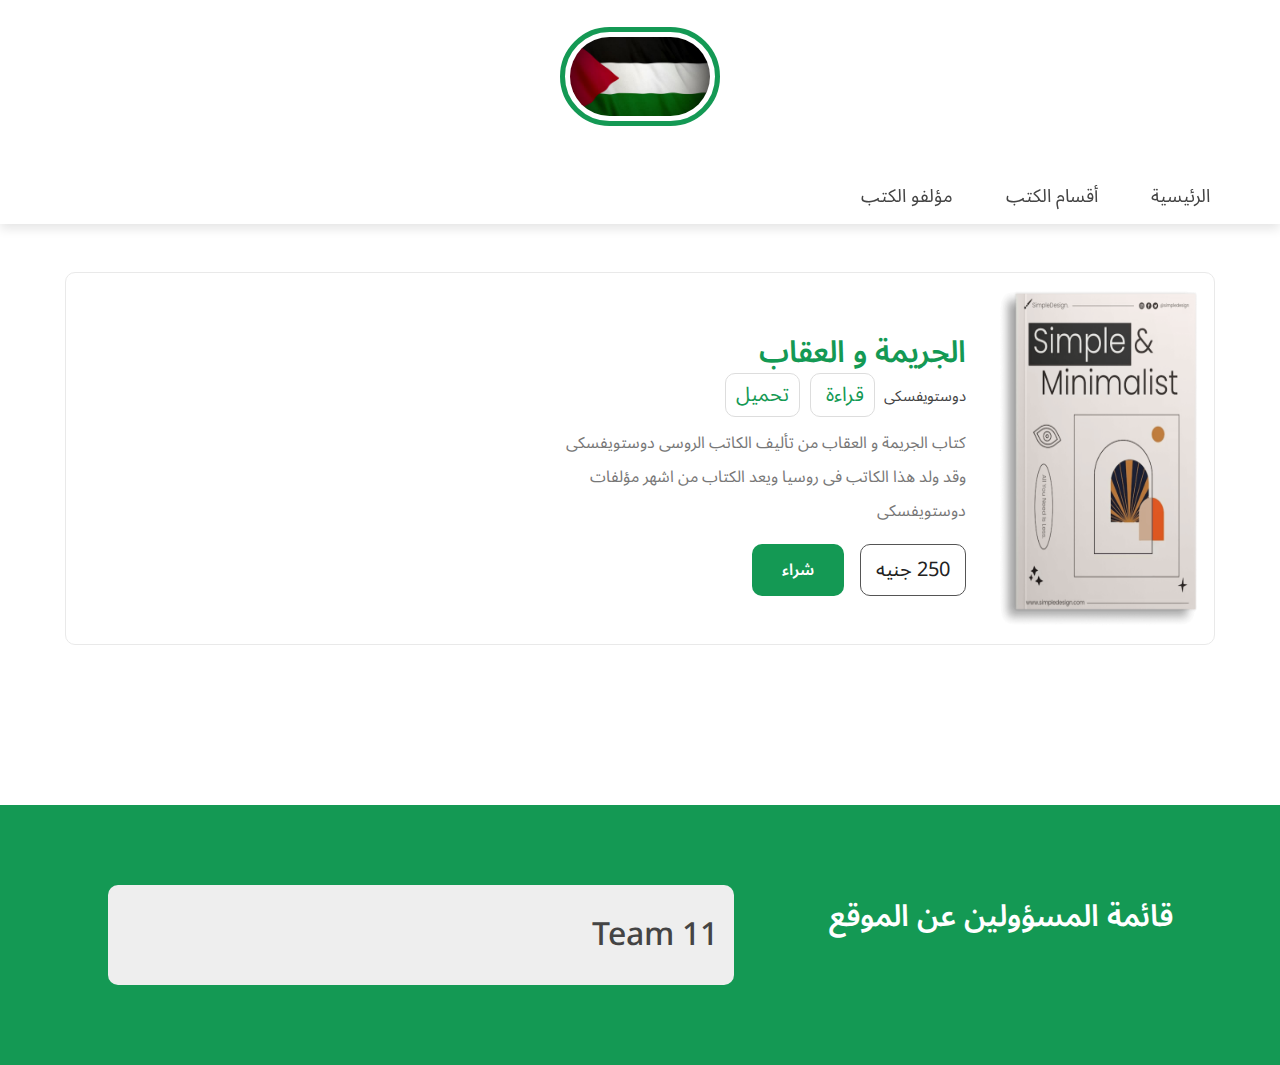
<file: buybook.html>
<!DOCTYPE html>
<html lang="en">
  <head>
    <meta charset="UTF-8" />
    <meta name="viewport" content="width=device-width, initial-scale=1.0" />
    <link rel="stylesheet" href="assets/css/style.css" />
    <title>شراء الكتاب | دار فلطسين للكتب</title>
  </head>
  <body>
    <!-- Start Header -->
    <header class="header" id="header">
      <nav class="nav container">
        <!-- logo -->
        <a href="#" class="nav__logo"
          ><img src="assets/imgs/logo.jpg" alt="logo" />

          <div class="free__p">#فلسطين_حرة</div>
        </a>

        <!-- menu -->
        <div class="nav__menu" id="nav-menu">
          <ul class="nav__list">
            <li class="nav__item">
              <a href="index.html" class="nav__link"
                ><i class="fa-solid fa-house-chimney-window"></i> الرئيسية</a
              >
            </li>
            <li class="nav__item">
              <a href="categoris.html" class="nav__link"
                ><i class="fa-solid fa-map"></i> أقسام الكتب</a
              >
            </li>
            <li class="nav__item">
              <a href="index.html#authors" class="nav__link"
                ><i class="fa-solid fa-pen-ruler"></i> مؤلفو الكتب</a
              >
            </li>
          </ul>

          <!-- <div class="buttons">
            <a href="login.html" class="btn btn-ghost"
              ><i class="fa-solid fa-right-to-bracket"></i> دخول</a
            >
            <a href="register.html" class="btn"
              ><i class="fa-solid fa-user"></i> إنشاء حساب</a
            >
          </div> -->
        </div>
      </nav>
    </header>
    <!-- End Header -->

    <!-- main -->
    <main class="main">
      <section class="buybook section">
        <div class="buybook__container container">
          <div class="buybook__item">
            <img src="assets/imgs/book-2.png" alt="" class="buybook__img" />

            <div class="buybook__content">
              <h3 class="buybook__title">الجريمة و العقاب</h3>
              <p class="buybook__writer">
                دوستويفسكى
                <a href="assets/amir.pdf" target="_blank">قراءة </a>
                <a href="assets/amir.pdf" download>تحميل </a>
              </p>
              <p class="buybook__description">
                كتاب الجريمة و العقاب من تأليف الكاتب الروسى دوستويفسكى وقد ولد
                هذا الكاتب فى روسيا ويعد الكتاب من اشهر مؤلفات دوستويفسكى
              </p>
              <div class="buybook__action">
                <span class="buybook__price">250 جنيه</span>
                <a href="#" class="buybook__button">شراء</a>
              </div>
            </div>
          </div>
        </div>
      </section>
    </main>

    <!-- footer -->
    <footer class="section footer">
      <div class="footer__container container">
        <div class="footer__right">
          <h2 class="footer__title">قائمة المسؤولين عن الموقع</h2>
          <i class="fa-solid fa-heart"></i>
        </div>

        <div class="footer__names">
          <h1>Team 11</h1>
        </div>
      </div>
    </footer>
    <script src="assets/js/main.js"></script>
  </body>
</html>
</file>
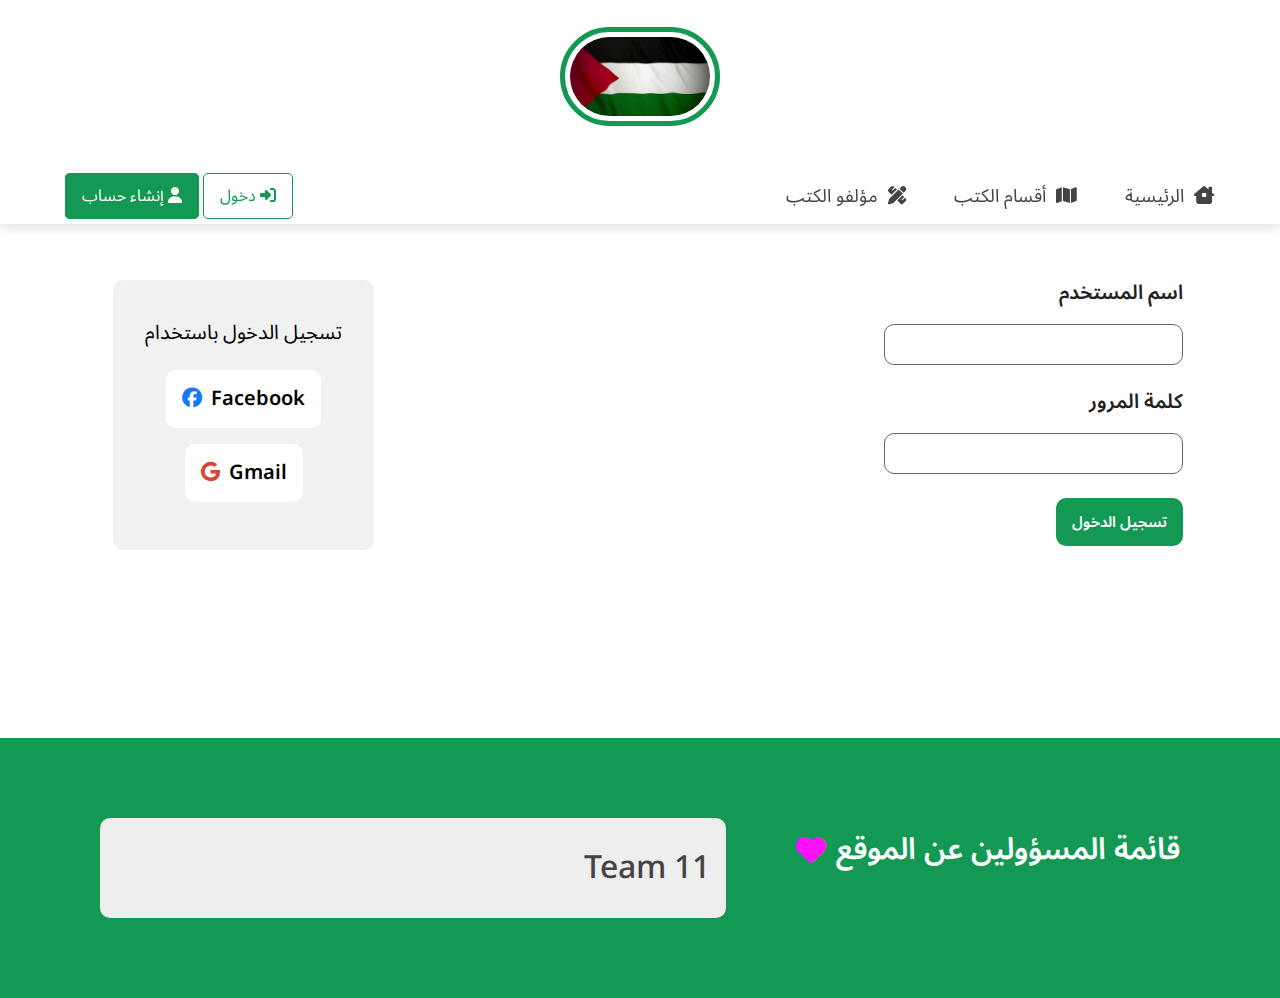
<file: login.html>
<!DOCTYPE html>
<html lang="en">
  <head>
    <meta charset="UTF-8" />
    <meta name="viewport" content="width=device-width, initial-scale=1.0" />
    <link
      rel="stylesheet"
      href="https://cdnjs.cloudflare.com/ajax/libs/font-awesome/6.5.1/css/all.min.css"
    />
    <link rel="stylesheet" href="assets/css/style.css" />
    <title>تسجيل الدخول | دار فلسطين للكتب</title>
  </head>
  <body>
    <!-- Start Header -->
    <header class="header" id="header">
      <nav class="nav container">
        <!-- logo -->
        <a href="#" class="nav__logo"
          ><img src="assets/imgs/logo.jpg" alt="logo" />

          <div class="free__p">#فلسطين_حرة</div>
        </a>

        <!-- menu -->
        <div class="nav__menu" id="nav-menu">
          <ul class="nav__list">
            <li class="nav__item">
              <a href="index.html" class="nav__link"
                ><i class="fa-solid fa-house-chimney-window"></i> الرئيسية</a
              >
            </li>
            <li class="nav__item">
              <a href="index.html#categoris" class="nav__link"
                ><i class="fa-solid fa-map"></i> أقسام الكتب</a
              >
            </li>
            <li class="nav__item">
              <a href="index.html#authors" class="nav__link"
                ><i class="fa-solid fa-pen-ruler"></i> مؤلفو الكتب</a
              >
            </li>
          </ul>

          <div class="buttons">
            <a href="login.html" class="btn btn-ghost"
              ><i class="fa-solid fa-right-to-bracket"></i> دخول</a
            >
            <a href="register.html" class="btn"
              ><i class="fa-solid fa-user"></i> إنشاء حساب</a
            >
          </div>
        </div>
      </nav>
    </header>
    <!-- End Header -->

    <main class="main">
      <section class="section register">
        <div class="register__container container">
          <form
            action=""
            method="get"
            class="register__form"
            id="register-form"
          >
            <div class="input-group">
              <label for="user-name">اسم المستخدم</label>
              <input type="text" id="user-name" />
            </div>
            <div class="input-group">
              <label for="user-password">كلمة المرور</label>
              <input type="password" id="user-password" />
            </div>
            <a href="loginsuc.html" class="form-submit">تسجيل الدخول</a>
          </form>

          <div class="login-using-social-box">
            <p>تسجيل الدخول باستخدام</p>
            <a class="login-using-social">
              <span>Facebook</span>
              <i class="fa-brands fa-facebook"></i>
            </a>
            <a class="login-using-social">
              <span>Gmail</span>
              <i class="fa-brands fa-google"></i>
            </a>
          </div>
        </div>
      </section>
    </main>

    <!-- footer -->
    <!-- footer -->
    <footer class="section footer">
      <div class="footer__container container">
        <div class="footer__right">
          <h2 class="footer__title">قائمة المسؤولين عن الموقع</h2>
          <i class="fa-solid fa-heart"></i>
        </div>

        <div class="footer__names">
          <h1>Team 11</h1>
        </div>
      </div>
    </footer>
    <script>
      const btn = document.querySelector(".buttons");

      const btnsCate = () => {
        if (this.scrollY > 150) {
          btn.classList.add("change");
        } else {
          btn.classList.remove("change");
        }
      };
      window.addEventListener("scroll", btnsCate);
    </script>
    <script src="assets/js/main.js"></script>
  </body>
</html>
</file>
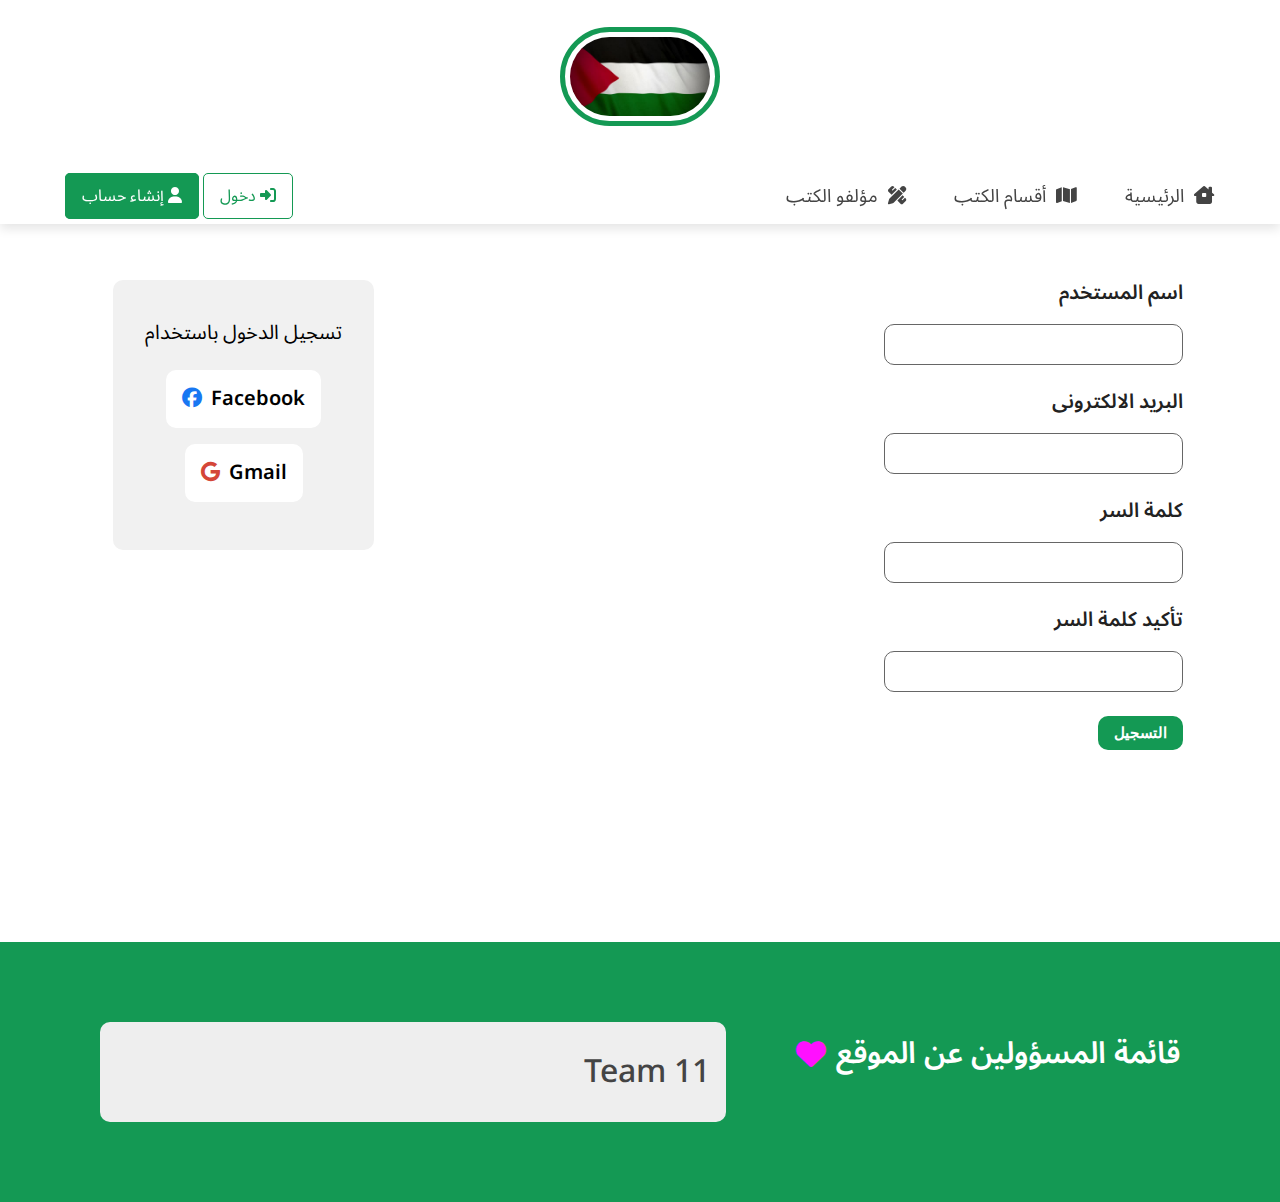
<file: register.html>
<!DOCTYPE html>
<html lang="en">
  <head>
    <meta charset="UTF-8" />
    <meta name="viewport" content="width=device-width, initial-scale=1.0" />
    <link
      rel="stylesheet"
      href="https://cdnjs.cloudflare.com/ajax/libs/font-awesome/6.5.1/css/all.min.css"
    />
    <link rel="stylesheet" href="assets/css/style.css" />
    <title>التسجيل | دار فلسطين للكتب</title>
  </head>
  <body>
    <!-- Start Header -->
    <header class="header" id="header">
      <nav class="nav container">
        <!-- logo -->
        <a href="#" class="nav__logo"
          ><img src="assets/imgs/logo.jpg" alt="logo" />

          <div class="free__p">#فلسطين_حرة</div>
        </a>

        <!-- menu -->
        <div class="nav__menu" id="nav-menu">
          <ul class="nav__list">
            <li class="nav__item">
              <a href="index.html" class="nav__link"
                ><i class="fa-solid fa-house-chimney-window"></i> الرئيسية</a
              >
            </li>
            <li class="nav__item">
              <a href="categoris.html" class="nav__link"
                ><i class="fa-solid fa-map"></i> أقسام الكتب</a
              >
            </li>
            <li class="nav__item">
              <a href="index.html#authors" class="nav__link"
                ><i class="fa-solid fa-pen-ruler"></i> مؤلفو الكتب</a
              >
            </li>
          </ul>

          <div class="buttons">
            <a href="login.html" class="btn btn-ghost"
              ><i class="fa-solid fa-right-to-bracket"></i> دخول</a
            >
            <a href="register.html" class="btn"
              ><i class="fa-solid fa-user"></i> إنشاء حساب</a
            >
          </div>
        </div>
      </nav>
    </header>
    <!-- End Header -->

    <main class="main">
      <section class="section register">
        <div class="register__container container">
          <form
            action=""
            method="get"
            class="register__form"
            id="register-form"
          >
            <div class="input-group">
              <label for="user-name">اسم المستخدم</label>
              <input type="text" id="user-name" />
            </div>
            <div class="input-group">
              <label for="user-name">البريد الالكترونى</label>
              <input type="email" id="user-email" />
            </div>
            <div class="input-group">
              <label for="user-name">كلمة السر</label>
              <input type="password" id="user-password" />
            </div>
            <div class="input-group">
              <label for="user-name">تأكيد كلمة السر</label>
              <input type="password" id="user-confirm-password" />
            </div>
            <button type="submit" class="form-submit">التسجيل</button>
          </form>

          <div class="login-using-social-box">
            <p>تسجيل الدخول باستخدام</p>
            <a class="login-using-social">
              <span>Facebook</span>
              <i class="fa-brands fa-facebook"></i>
            </a>
            <a class="login-using-social">
              <span>Gmail</span>
              <i class="fa-brands fa-google"></i>
            </a>
          </div>
        </div>
      </section>
    </main>

    <!-- footer -->
    <footer class="section footer">
      <div class="footer__container container">
        <div class="footer__right">
          <h2 class="footer__title">قائمة المسؤولين عن الموقع</h2>
          <i class="fa-solid fa-heart"></i>
        </div>

        <div class="footer__names">
          <h1>Team 11</h1>
        </div>
      </div>
    </footer>
    <script src="assets/js/main.js"></script>
  </body>
</html>
</file>
<file: assets/css/style.css>
/* google fonts */
@import url("https://fonts.googleapis.com/css2?family=Noto+Sans+Arabic:wght@400;500;600&display=swap");

/* variables */
:root {
  --header-height: 10rem;
  --main-color: #149954;
  --white-color: #ffffff;
  --dark-color: #444444;

  --biggest-font-size: 2rem;
  --h1-font-size: 1.5rem;
  --h2-font-size: 1.25rem;
  --h3-font-size: 1rem;
  --normal-font-size: 0.938rem;
  --small-font-size: 0.813rem;
  --smaller-font-size: 0.75rem;

  --font-regular: 400;
  --font-medium: 500;
  --font-semi-bold: 600;

  --z-tooltip: 10;
  --z-fixed: 100;
}

@media screen and (min-width: 1150px) {
  :root {
    --biggest-font-size: 3.5rem;
    --h1-font-size: 2.25rem;
    --h2-font-size: 1.5rem;
    --h3-font-size: 1.25rem;
    --normal-font-size: 1rem;
    --small-font-size: 0.875rem;
    --smaller-font-size: 0.813rem;
  }
}

* {
  padding: 0;
  margin: 0;
  box-sizing: border-box;
}

html {
  direction: rtl;
  scroll-behavior: smooth;
}

body {
  font-family: "Noto Sans Arabic", sans-serif;
  font-size: var(--normal-font-size);
}

input,
button {
  border: none;
  outline: none;
}

h1,
h2,
h3,
h4 {
  color: var(--dark-color);
  font-weight: var(--font-medium);
}

ul {
  list-style: none;
}

a {
  text-decoration: none;
}

img {
  display: block;
  max-width: 100%;
  height: auto;
}
/* width */
::-webkit-scrollbar {
  width: 10px;
}

/* Track */
::-webkit-scrollbar-track {
  background: #f1f1f1;
}

/* Handle */
::-webkit-scrollbar-thumb {
  background: var(--main-color);
}

/* Handle on hover */
::-webkit-scrollbar-thumb:hover {
  background: #18683f;
}

.container {
  max-width: 1150px;
  margin-inline: auto;
}

.grid {
  display: grid;
  gap: 1.5rem;
}

.main {
  overflow: hidden;
}

/* btns */
.btn {
  padding: 0.3rem 1rem;
  border-radius: 5px;
  border: 1px solid var(--main-color);
  background-color: var(--main-color);
  color: var(--white-color);
  font-size: 1rem;
}
.btn-ghost {
  background-color: var(--white-color);
  color: var(--main-color);
  border: 1px solid var(--main-color);
}

/* section title */
.section__title {
  position: relative;
  padding: 5rem 0 3rem 0;
  text-align: center;
  font-size: 30px;
  font-weight: bold;
  color: var(--dark-color);
}
.section__title::before {
  content: "";
  width: 90px;
  height: 5px;
  bottom: 3rem;
  background-color: var(--main-color);
  border-radius: 50%;
  position: absolute;
  left: 50%;
  transform: translateX(-50%);
}
/* Start Header */
.header {
  position: fixed;
  top: 0;
  right: 0;
  width: 100%;
  z-index: var(--z-fixed);
  background-color: var(--white-color);
  box-shadow: 0 5px 10px rgba(0, 0, 0, 0.1);
  padding: 2rem 0;
  transition: all 0.3s;
}
.social__media-box {
  position: absolute;
  top: 0;
  left: 6.4rem;
  background-color: #149954;
  color: var(--white-color);
  padding: 0 1rem;
}
.social__media-box i {
  margin: 0 10px;
  cursor: pointer;
  transition: 0.2s;
}
.social__media-box i:hover {
  color: #ddd;
}
.social__media-box.social__box-hide {
  display: none;
}
.header.add-shadow {
  box-shadow: 0 5px 10px rgba(0, 0, 0, 0.1);
}
.logos {
  overflow: hidden;
  white-space: nowrap;
  position: absolute;
  top: 8.2rem;
  background-color: #149954;
  color: var(--white-color);
  right: -100%;
  opacity: 0.8;
}
.logos-slide {
  display: inline-block;
  animation: 10s slide infinite linear;
}
.logos-slide span {
  margin: 0 20px;
}
@keyframes slide {
  from {
    transform: translateX(0);
  }
  to {
    transform: translateX(-100%);
  }
}
.text-wrapper.remove {
  display: none;
}
.title {
  width: 9rem;
  height: 2.1rem;
  position: absolute;
  left: 0;
  top: 8.2rem;
  background: linear-gradient(#149954, #18683f);
  border-radius: 0 10px 10px 0;
  text-align: center;
  color: white;
  padding: 2px 10px;
  z-index: 1000;
  color: var(--white-color);
  font-weight: bold;
}
.title-right {
  font-size: 17px;
  position: absolute;
  right: 0;
  top: 7.8rem;
  background: linear-gradient(#149954, #18683f);
  border-radius: 10px 0 0 0;
  color: white;
  padding: 2px 10px;
  z-index: 1000;
  color: var(--white-color);
  font-weight: bold;
}
.title.remove {
  display: none;
}
.title-right.remove {
  display: none;
}
.nav {
  height: var(--header-height); /* here gonna be 5rem */
  display: flex;
  flex-direction: column;
  transition: all 0.3s;
}
.nav.changeHeader {
  height: 1.5rem;
}
.nav__logo {
  position: relative;
  display: flex;
  align-items: center;
  color: var(--main-color);
  column-gap: 0.5rem;
  justify-content: center;
  transition: all 0.3s;
}
.nav__logo.changeHeader {
  display: none;
  transition: all 0.3s;
}
.nav__logo img {
  position: relative;
  border: 5px solid var(--white-color);
  outline: 5px solid var(--main-color);
  width: 150px;
  border-radius: 50px;
  transition: all 0.3s;
}
.nav__logo .free__p {
  position: absolute;
  top: 1.5rem;
  transform: translateX(0);
  background-color: var(--main-color);
  color: var(--white-color);
  font-weight: bold;
  padding: 5px 12px;
  border-radius: 30px;
  z-index: -1;
  transition: all 0.3s;
}
.nav__logo:hover .free__p {
  transform: translateX(150px);
}

.nav__menu {
  padding-top: 3.5rem;
  display: flex;
  align-items: center;
  justify-content: space-between;
  transition: all 0.3s;
}
.nav__menu.changeHeader {
  padding-top: 0;
  transition: all 0.3s;
}
.nav__list {
  position: relative;
  display: flex;
  align-items: center;
  column-gap: 3rem;
}
.nav__link {
  font-size: 1.15rem;
  color: var(--dark-color);
  transition: color 0.3s;
}
.nav__link:hover {
  color: var(--main-color);
}
.nav__link i {
  padding-left: 5px;
}
/* End Header */

/* search */
.search {
  margin-top: 12rem;
  padding: 5rem 0;
  /* background-color: var(--main-color); */
  background: linear-gradient(#149954, #18683f);
  display: flex;
  align-items: center;
  justify-content: center;
  flex-direction: column;
  text-align: center;
}
.search-data h2 {
  font-size: 2rem;
  color: var(--white-color);
}
.search-data p {
  color: var(--white-color);
  font-size: 1.5rem;
}
.input__group {
  display: flex;
  align-items: center;
  flex-direction: column;
  justify-content: center;
}
.input__group input {
  margin-top: 1rem;
  border-radius: 10px;
  padding: 0.75rem 1rem;
  width: 500px;
  font-size: 1.25rem;
  font-weight: var(--font-medium);
}
.input__group a {
  margin-top: 1rem;
  padding: 0.2rem 2rem;
  color: var(--white-color);
  border: 2px solid var(--white-color);
  border-radius: 10px;
  font-weight: bold;
  transition: 0.3s;
}
/* End search */

/* Best Books section */
.best-books__container {
  display: grid;
  grid-template-columns: repeat(auto-fit, minmax(250px, 1fr));
  gap: 1rem;
  place-items: center;
}
.best__book {
  padding: 1rem 2rem;
  border-radius: 10px;
  border: 1px solid #ddd;
  cursor: pointer;
}
.best__book img {
  width: 180px;
}
.best__book-title {
  color: var(--main-color);
  font-weight: var(--font-semi-bold);
}
.best__book-writer {
  color: #777;
}
.best__book-rating i {
  color: orange;
}
/* End Books section */

/* Start book */
.books__container {
  display: grid;
  grid-template-columns: repeat(auto-fit, minmax(250px, 1fr));
  gap: 1rem;
  place-items: center;
}
.book {
  margin: 1rem 0;
  padding: 1rem 2rem;
  border: 1px solid #ddd;
  border-radius: 10px;
  cursor: pointer;
  background-color: #fafafa;
  box-shadow: 0 5px 10px rgba(0, 0, 0, 0.1);
  transition: all 0.2s;
}
.book:hover {
  transform: scale(1.1);
}
.book__content {
  padding-top: 1rem;
}
.book img {
  width: 150px;
}
.book h3 {
  font-size: 20px;
}
.book__writer {
  margin-top: -10px;
  color: #777;
}
.book__rating {
  margin-top: -5px;
}
.book__rating i {
  color: orange;
}
.price__with__button {
  display: flex;
  align-items: center;
  justify-content: space-between;
}
.price__with__button p {
  color: #333;
}
.price__with__button .book__buy-button {
  color: var(--main-color);
  font-weight: var(--font-semi-bold);
}
/* End book */

/* start author */
.authors__container {
  display: grid;
  grid-template-columns: repeat(auto-fit, minmax(250px, 1fr));
  place-items: center;
  gap: 10px;
}
.author {
  background-color: #eee;
  padding: 0 1rem;
  border-radius: 10px;
  display: flex;
  align-items: center;
}
.author i {
  color: var(--main-color);
  margin-left: 5px;
}
/* end author */

/* start testimonials */
.testimonial__container {
  width: 750px;
  overflow: hidden;
}
.testimonial__card {
  position: relative;
  background-color: #eee;
  padding: 2rem 1rem;
  border-radius: 10px;
  text-align: center;
}
.testimonial__card::after {
  content: "";
  position: absolute;
  background-color: greenyellow;
  width: 15px;
  height: 15px;
  top: 5.7rem;
  left: 24rem;
  border-radius: 50%;
}
.testimonial__card img {
  margin: 0 auto 10px;
  border-radius: 50%;
  border: 3px solid #fff;
  outline: 3px solid var(--main-color);
  width: 72px;
  height: auto;
}
.testimonial__card h3 {
  font-size: 25px;
  color: black;
}
/* end testimonials */

/* start footer */
.footer {
  margin-top: 10rem;
  padding: 5rem 1rem 5rem;
  background-color: #149954;
}

.footer__container {
  display: flex;
  align-items: flex-start;
  justify-content: space-around;
}
.footer__right {
  display: flex;
  align-items: center;
}
.footer__title {
  margin-left: 10px;
  font-size: 30px;
  color: var(--white-color);
  font-weight: var(--font-semi-bold);
}
.footer__right i {
  font-size: 30px;
  color: #ff10ff;
}
.footer__names {
  background-color: #eee;
  padding: 1rem;
  display: grid;
  grid-template-columns: repeat(4, 1fr);
  gap: 30px;
  border-radius: 10px;
}
.footer__names h3 {
  font-size: 13px;
  color: #333;
}
/* end footer */

/* End of index.html style */

/* start register */
.register__container {
  padding-top: 15rem;
  display: flex;
  justify-content: space-between;
  align-items: flex-start;
}
.login-using-social-box {
  padding: 2rem;
}
.register__form {
  padding: 2rem;
}
.input-group {
  display: flex;
  justify-content: right;
  flex-direction: column;
  margin-bottom: 1rem;
}
.input-group label {
  color: #222;
  font-size: 20px;
  font-weight: var(--font-semi-bold);
  margin-bottom: 10px;
}
.input-group input {
  max-width: 350px;
  padding: 0.5rem 1rem;
  border: 1px solid #666;
  font-size: 20px;
  border-radius: 10px;
}
.register__form .form-submit {
  margin-top: 0.5rem;
  display: inline-block;
  padding: 0.5rem 1rem;
  border-radius: 10px;
  background-color: var(--main-color);
  color: var(--white-color);
  font-size: 15px;
  transition: background-color 0.3s;
  font-weight: var(--font-semi-bold);
  cursor: pointer;
}
.register__form .form-submit:hover {
  background-color: #18683f;
}
.login-using-social-box {
  background-color: #f1f1f1;
  border-radius: 10px;
  margin-top: 2.5rem;
  margin-left: 3rem;
  display: flex;
  flex-direction: column;
  align-items: center;
  justify-content: center;
}
.login-using-social-box p {
  font-size: 20px;
  margin-bottom: 1rem;
}
.login-using-social {
  padding: 0.5rem 1rem;
  background-color: var(--white-color);
  border-radius: 10px;
  margin-bottom: 1rem;
  cursor: pointer;
}
.login-using-social i {
  font-size: 20px;
  margin-right: 5px;
}
.login-using-social span {
  font-size: 20px;
  font-weight: var(--font-semi-bold);
}
.login-using-social .fa-facebook {
  color: #1877f2;
}
.login-using-social .fa-google {
  color: #d44638;
}
/* End register */

/* start catego */
.categoris {
  padding-top: 16rem;
}
.categoris__filters {
  display: flex;
  justify-content: center;
  align-items: center;
  column-gap: 3rem;
  margin-bottom: 2rem;
}
.category__item {
  cursor: pointer;
  color: #333;
  border: 1px solid #777;
  font-size: 20px;
  font-weight: var(--font-semi-bold);
  padding: 0.75rem 2rem;
  border-radius: 0.5rem;
  transition: 0.3s;
}
.category__item:hover {
  background-color: #d4d4d4;
}
.categoris__container {
  padding-top: 2rem;
  display: grid;
  grid-template-columns: repeat(auto-fit, minmax(250px, 1fr));
  gap: 1rem;
  place-items: center;
}
.category__card {
  border: 1px solid #cecece;
  border-radius: 10px;
  padding: 1rem 2rem;
  cursor: pointer;
  transition: 0.3s;
}
.category__card img {
  width: 150px;
}
.category__card:hover {
  transform: scale(1.1);
}
.active-item {
  background-color: var(--main-color);
  color: var(--white-color);
}
/* End catego */

/* start buybook */
.buybook {
  padding-top: 17rem;
}
.buybook__img {
  width: 200px;
}

.buybook__item {
  display: flex;
  padding: 1rem;
  border-radius: 10px;
  border: 1px solid #e9e9e9;
}
.buybook__content {
  padding: 2rem;
}
.buybook__content h3 {
  font-size: 30px;
  color: var(--main-color);
  font-weight: var(--font-semi-bold);
}
.buybook__writer {
  font-size: 15px;
  color: #444;
  margin-top: -10px;
}
.buybook__writer a {
  font-size: 20px;
  margin: 0 5px;
  border: 1px solid #ddd;
  padding: 0 10px;
  color: var(--main-color);
  border-radius: 10px;
}
.buybook__description {
  margin-top: 10px;
  max-width: 400px;
  color: #777;
}
.buybook__action {
  margin-top: 1rem;
  display: flex;
  align-items: center;
  column-gap: 1rem;
}
.buybook__action span {
  font-size: 20px;
  color: #222;
  padding: 4px 15px;
  border-radius: 10px;
  border: 1px solid #555;
}
.buybook__action a {
  background-color: var(--main-color);
  padding: 9px 30px;
  border-radius: 10px;
  color: #fff;
  font-weight: var(--font-semi-bold);
}
/* end buybook */

/* login success */
.profile {
  top: 10.9rem;
  left: 15.9rem;
  position: absolute;
  background-color: #fff;
  display: flex;
  align-items: center;
  padding: 3px 10px;
  border-radius: 10px;
  cursor: pointer;
  transition: 0.2s all;
}
.profile.change {
  top: 1.8rem;
}
.profile img {
  width: 30px;
  margin-right: 8px;
  height: auto;
  border-radius: 50%;
  border: 3px solid var(--main-color);
}
.profile h3 {
  font-size: 17px;
  font-weight: var(--font-semi-bold);
}
.profile:hover {
  background-color: #f8f8f8;
}

/* start  profle menu */
.profile__menu {
  position: fixed;
  top: 0;
  left: -100%;
  width: 35%;
  height: 100%;
  background-color: var(--white-color);
  transition: 0.5s;
}
.menu__exit {
  position: absolute;
  top: 1.15rem;
  right: 1rem;
  border: 2px solid var(--main-color);
  padding: 0 10px;
  border-radius: 10px;
  color: var(--main-color);
  cursor: pointer;
}
.profile__menu-content {
  margin-top: 6rem;
  text-align: center;
}
.profile__menu img {
  margin: 0 auto;
  width: 100px;
  border: 4px solid var(--main-color);
  border-radius: 50%;
  height: auto;
}
.profile__menu-title {
  font-size: 25px;
  font-weight: var(--font-semi-bold);
}
.profile__menu-name {
  color: #555;
  margin-top: -10px;
}
.profile__menu-btn {
  margin-top: 50px;
  display: inline-block;
  background-color: var(--main-color);
  color: var(--white-color);
  padding: 10px 20px;
  font-weight: var(--font-semi-bold);
  border-radius: 10px;
}
.profile__menu-exit {
  display: inline-block;
  position: absolute;
  bottom: 7rem;
  right: 10.7rem;
  border: 2px solid var(--main-color);
  padding: 0.5rem 1rem;
  color: var(--main-color);
  border-radius: 10px;
  color: var(--main-color);
  font-weight: var(--font-semi-bold);
}
.profile__menu.show-menu {
  left: 0;
}
/* end profle menu */

/* media section */
@media screen and (max-width: 768px) {
  .social__media-box {
    display: none;
  }
  .logos {
    display: none;
  }
  .title {
    display: none;
  }
  .title-right {
    display: none;
  }
  .nav__logo img {
    width: 100px;
  }
  .nav__logo .free__p {
    display: none;
  }
  .nav.changeHeader {
    height: 3rem;
  }

  .nav__menu {
    padding-top: 1.5rem;
    flex-direction: column;
    justify-content: center;
  }
  .nav__list {
    column-gap: 1rem;
    padding-bottom: 1rem;
  }
  .nav__link {
    font-size: 14px;
    font-weight: var(--font-semi-bold);
  }
  .nav__menu.changeHeader {
    padding: 1.5rem;
  }

  .buttons.change {
    display: none;
  }

  .search-data h2 {
    font-size: 1.5rem;
  }
  .search-data p {
    font-size: 1rem;
  }
  .input__group input {
    width: 200px;
    font-size: 1rem;
    padding: 0.75rem;
  }

  .testimonial__container {
    width: 300px;
    height: 280px;
  }
  .testimonial__card::after {
    display: none;
  }

  .footer .footer__right {
    display: none;
  }
  .footer__names h1 {
    width: fit-content;
    text-align: center;
    color: var(--main-color);
    font-size: 10px;
    font-weight: bold;
  }
  .categoris__filters {
    flex-direction: column;
    gap: 1rem;
  }

  .profile {
    top: 2.8rem;
    left: 1.5rem;
    border: none;
  }
  .profile h3 {
    display: none;
  }
  .profile.change {
    display: none;
  }
  .profile__menu {
    width: 100%;
  }
  .profile__menu-exit {
    position: absolute;
    bottom: 5rem;
    right: 6.4rem;
    border: 2px solid var(--main-color);
    padding: 0.5rem 2rem;
    color: var(--main-color);
    border-radius: 10px;
    color: var(--main-color);
    font-weight: var(--font-semi-bold);
  }
  #logout.rlogout {
    display: none;
  }

  .buybook__item {
    flex-direction: column;
    padding: 0;
    border: none;
  }
  .buybook__img {
    width: 150px;
    margin: 0 auto;
  }
}
</file>
